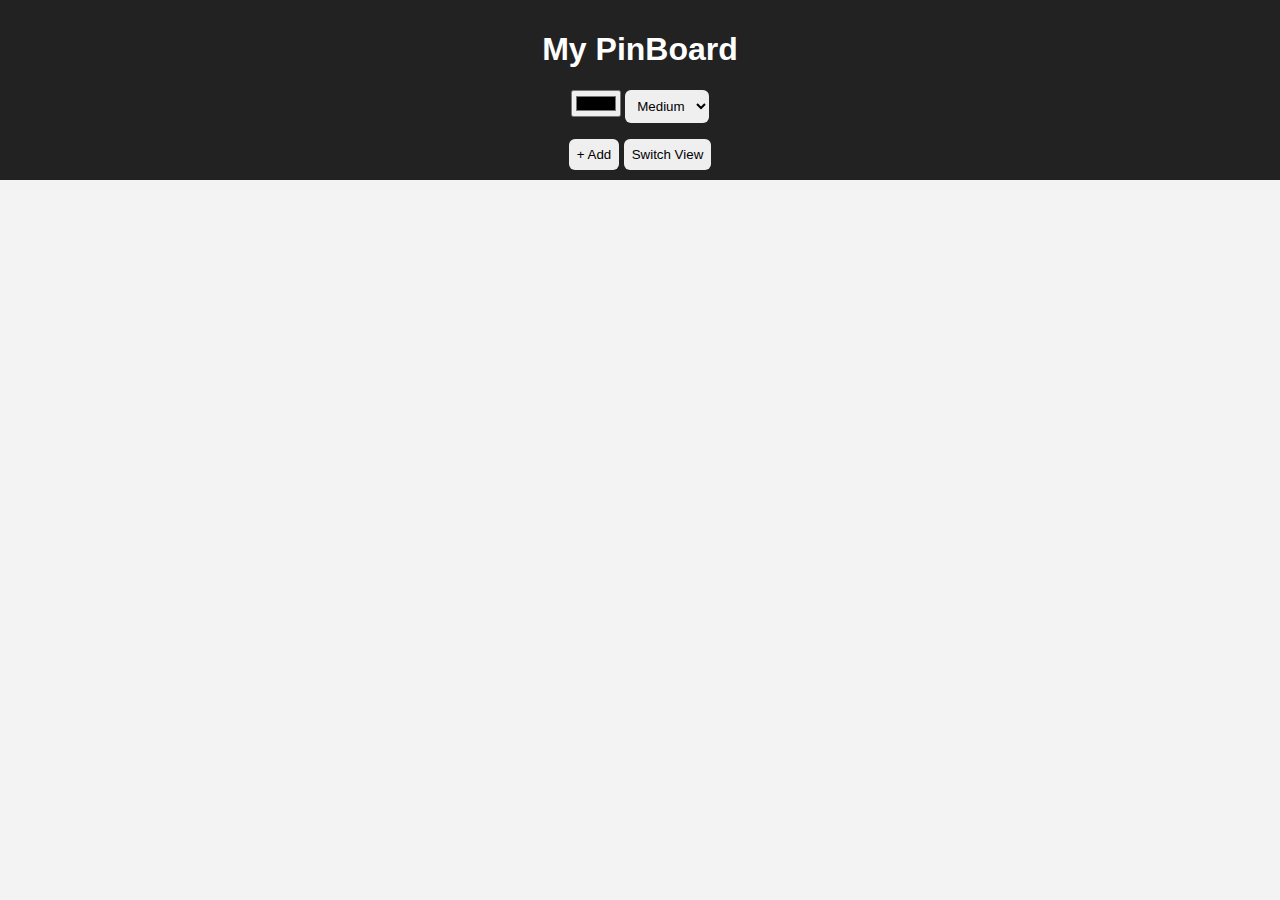
<file: Assignments/Assignment - 01/index.html>
<!DOCTYPE html>
<html lang="en">
    <head>
        <meta charset="UTF-8">
        <meta name="viewport" content="width=device-width, initial-scale=1.0">
        <link rel="stylesheet" href="asset/style.css">
        <script src="asset/script.js" defer></script>
        <title>PinBoard</title>
    </head>
 <body>
    <header>
        <h1> My PinBoard</h1>
        <div class="controls">
            <input type="color" id="colorPicker" value="ffd700">
            <select id="sizePicker">
                <option value="small">Small</option>
                <option value="medium" selected>Medium</option>
                <option value="large">Large</option>
            </select><br>
            <button id="addBtn">+ Add</button>
            <button id="viewBtn">Switch View</button>
        </div>
    </header>
    
    <main id="board" class="grid-view">
    </main>
 </body>
</html>
</file>
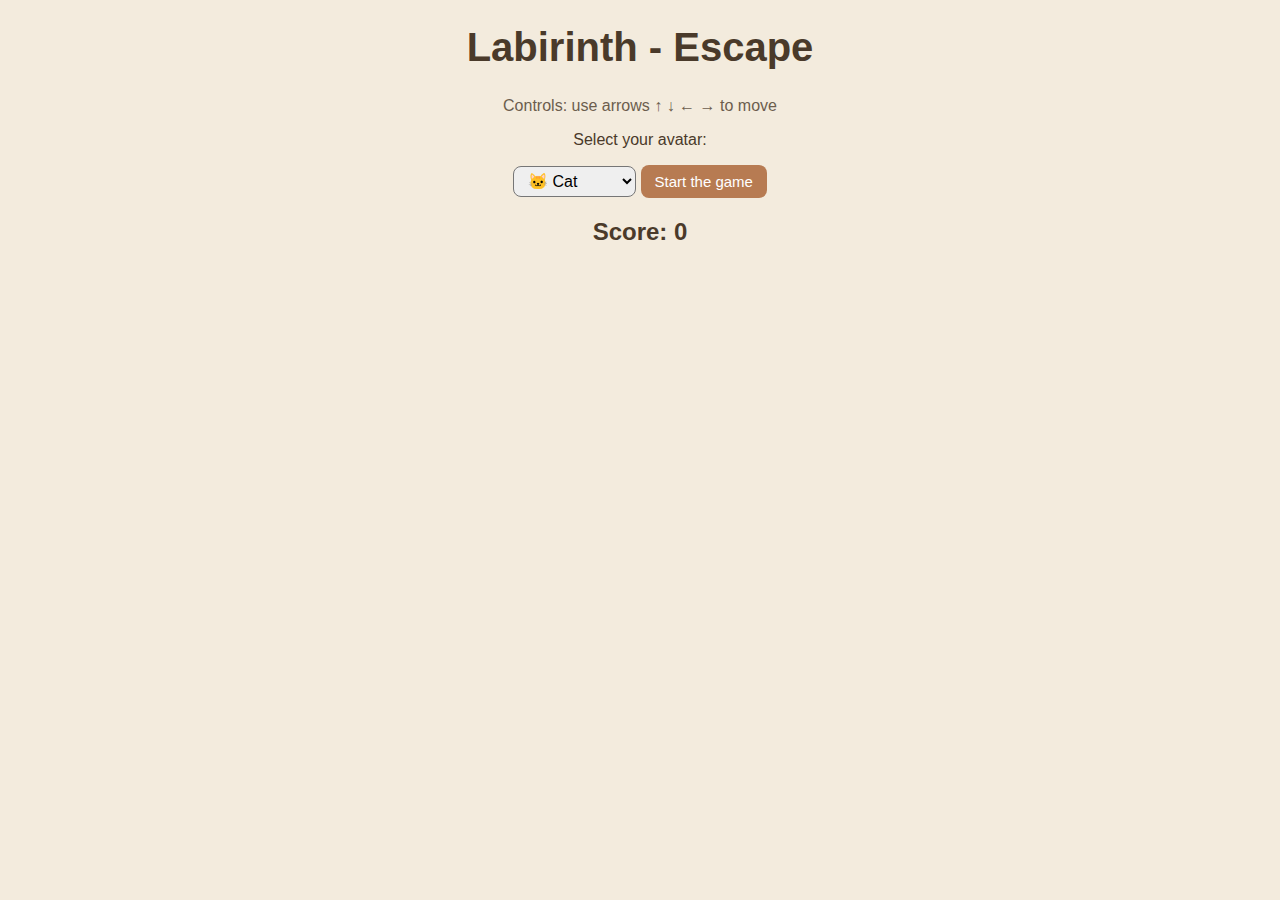
<file: Assignments/Assignment - 02/index.html>
<!DOCTYPE html>
<html lang="en">
    <head>
        <meta charset="UTF-8"/>
        <meta name="viewport" content="widith=device-width,initial-scale=1.0"/>
        <title>Labirinth - Escape</title>
        <link rel="stylesheet" href="asset/style.css"/>
    </head>
    <body>
        <h1>Labirinth - Escape</h1>
        <p class="controls">Controls: use arrows ↑ ↓ ← → to move</p>


        <div id="avatarSelect">
            <p>Select your avatar:</p>
            <select id="avatarPicker">
            <option value="🐱">🐱 Cat</option>
            <option value="🐶">🐶 Dog</option>
            <option value="🐵">🐵 Monkey</option>
            <option value="🦊">🦊 Fox</option>
            <option value="🐼">🐼 Panda</option>
        </select>
        <button id="startBtn" onclick="startGame()">Start the game</button>
    </div>

    <h2>Score: <span id="score">0</span></h2>

    <div id="board"></div>

        <script src="asset/script.js"></script>
    </body>
</html>
</file>
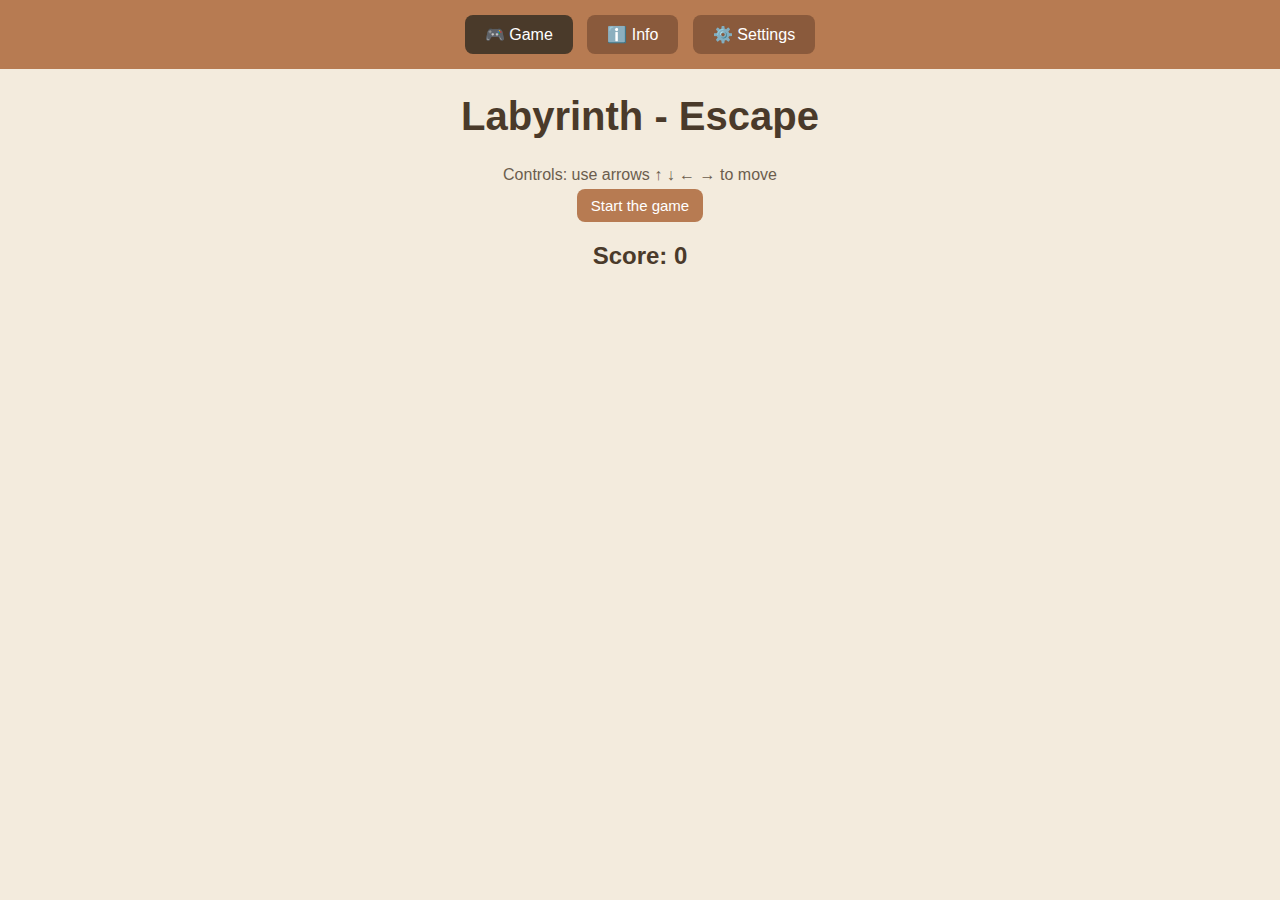
<file: Assignments/Assignment - 03/index.html>
<!DOCTYPE html>
<html lang="en">
<head>
    <meta charset="UTF-8"/>
    <meta name="viewport" content="width=device-width,initial-scale=1.0"/>
    <title>Labyrinth - Escape</title>
    <link rel="stylesheet" href="asset/style.css"/>
</head>
<body>

    <nav>
        <button class="nav-btn active" onclick="showSection('game')">🎮 Game</button>
        <button class="nav-btn" onclick="showSection('info')">ℹ️ Info</button>
        <button class="nav-btn" onclick="showSection('settings')">⚙️ Settings</button>
    </nav>

    <div id="game" class="section active">
        <h1>Labyrinth - Escape</h1>
        <p class="controls">Controls: use arrows ↑ ↓ ← → to move</p>
        
        <div>
            <button id="startBtn" onclick="startGame()">Start the game</button>
        </div>

        <h2>Score: <span id="score">0</span></h2>
        <div id="board"></div>
    </div>

    <div id="info" class="section">
        <h1>📖 Game Info</h1>
        <div class="info-box">
            <h2>How to Play</h2>
            <p>Your goal is to reach the golden exit by moving through the labyrinth!</p>
            <ul>
                <li>Use the arrow keys on your keyboard to move (↑ ↓ ← →)</li>
                <li>Avoid the brown walls (you cannot pass through them)</li>
                <li>Reach the golden circle to win!</li>
                <li>Every victory increases your score.</li>
            </ul>
            <h2>Features</h2>
            <p>Your avatar is a random **dog** image loaded from the web using the "Dog API". 🐶</p>
        </div>
    </div>

    <div id="settings" class="section">
        <h1>⚙️ Settings</h1>
        <div class="settings-box">
            <div class="setting-item">
                <h3>🐶 Load Random Avatar (API)</h3>
                <p>Click to change your dog avatar before starting the game.</p>
                <button onclick="loadRandomAvatar()">🎲 Load a New Dog</button>
                <p id="apiMessage">Load the image before starting!</p>
            </div>
            <div class="setting-item">
                <h3>📊 Current Score</h3>
                <p id="currentScore">0</p>
                <button onclick="resetScore()">Reset Score</button>
            </div>
        </div>
    </div>

    <script src="asset/script.js"></script>
</body>
</html>
</file>
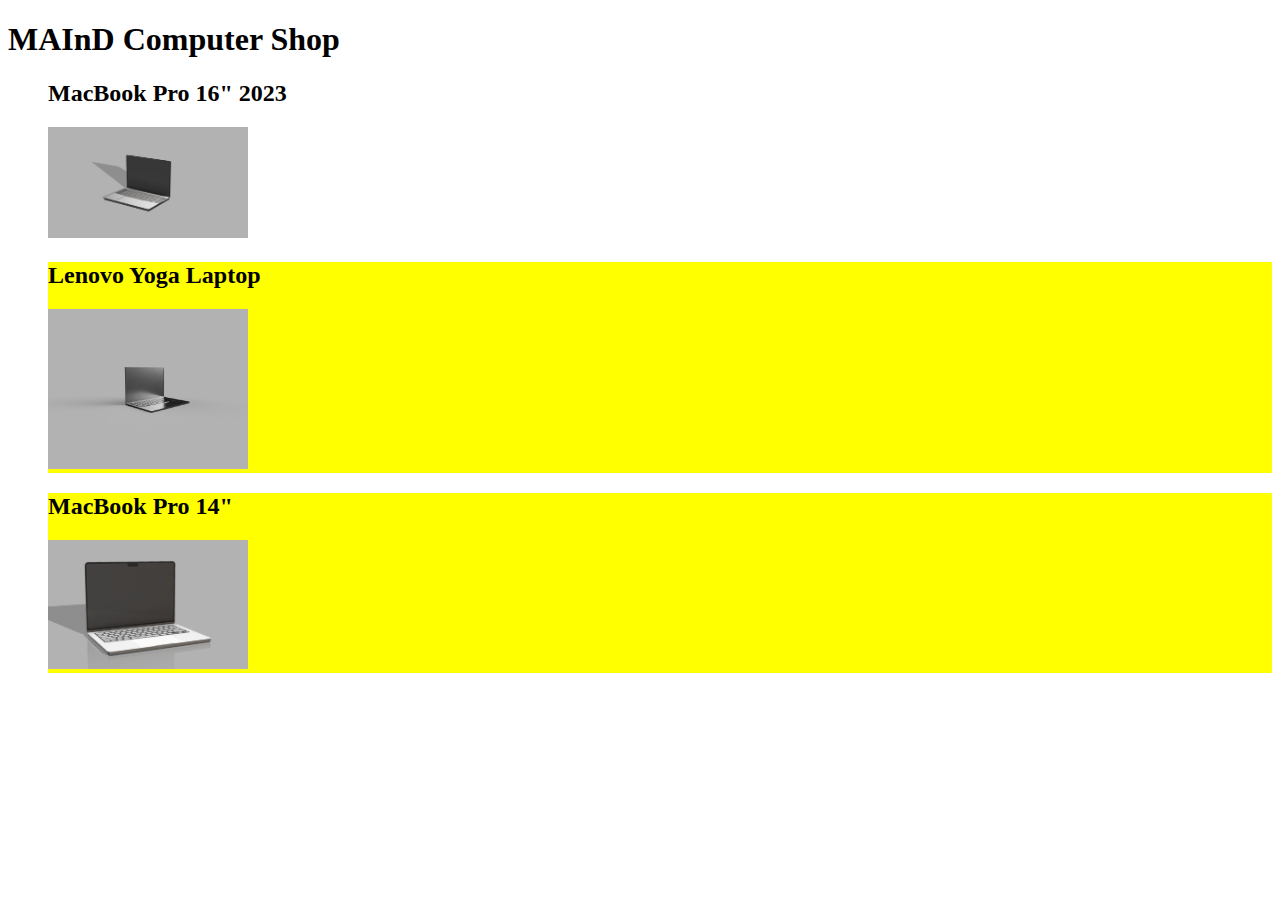
<file: Lessons/Lesson-01/index.html>
<!DOCTYPE html>
<html lang="en">
<head>
    <meta charset="UTF-8">
    <meta name="viewport" content="width=device-width, initial-scale=1.0">
    <link rel="stylesheet" href="style.css">
    <title>MAInD Computer Shop</title>
</head>
<body>
    <h1>MAInD Computer Shop</h1>

    <ul>
        <li>
            <h2>MacBook Pro 16" 2023</h2>
            <img src="assets/img/Compute01.png">
        </li>
        <li class="on-sale">
            <h2>Lenovo Yoga Laptop</h2>
            <img src="assets/img/computer02.png">
        </li>
        <li class="on-sale">
            <h2>MacBook Pro 14"</h2>
            <img src="assets/img/Computer03.png">
        </li>
    </ul>
</body>
</html>
</file>
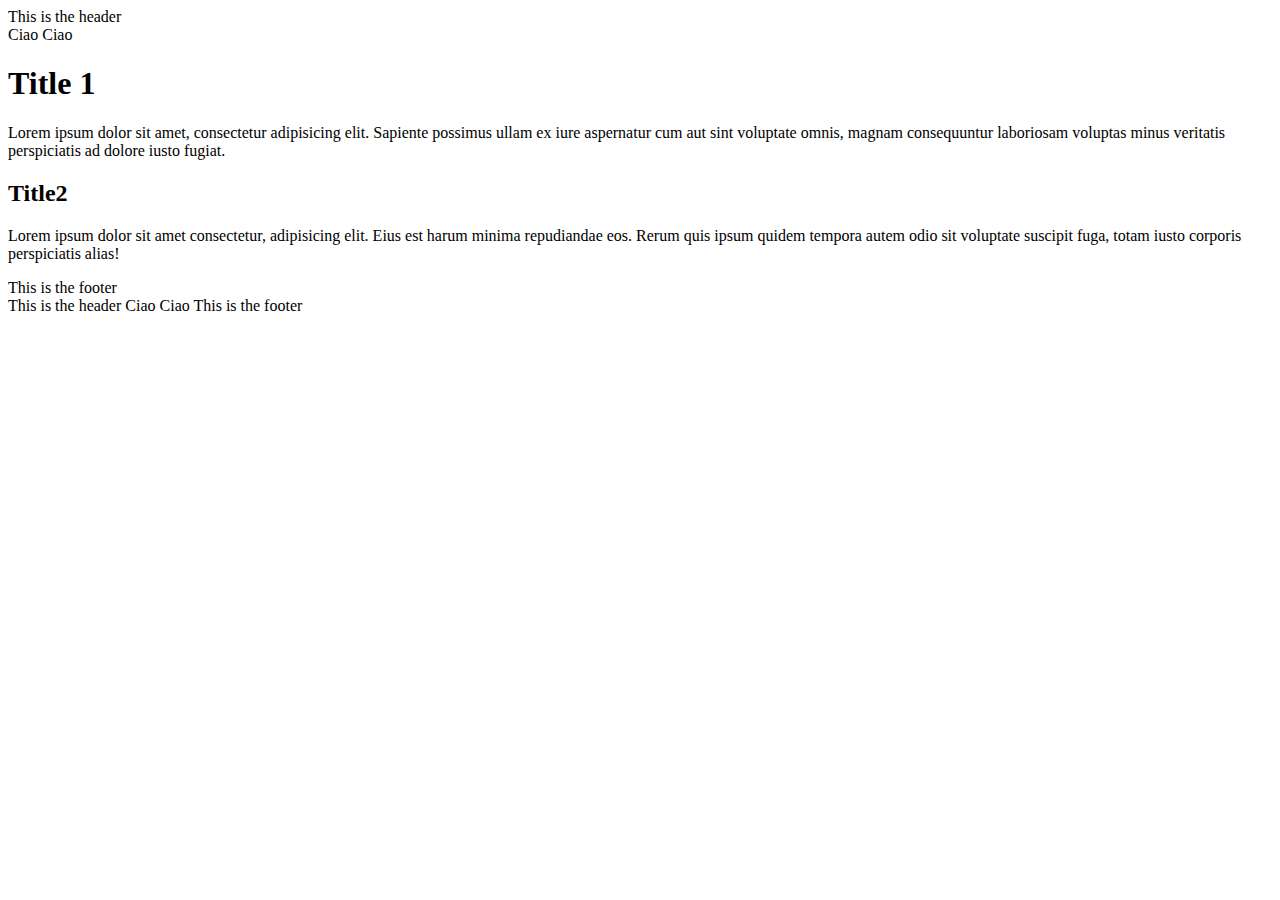
<file: Lessons/Lesson-02/index.html>
<!DOCTYPE html>
<html lang="en">
<head>
    <meta charset="UTF-8">
    <meta name="viewport" content="width=device-width, initial-scale=1.0">
    <link rel="stylesheet" href="assets/# style.css">
</head>
<body>
    <header> This is the header</header>
    <main>
        Ciao Ciao
    </main>
    <article>
        <h1>Title 1</h1>
        <p>
            Lorem ipsum dolor sit amet, consectetur adipisicing elit. Sapiente possimus ullam ex iure aspernatur cum aut sint voluptate omnis, magnam consequuntur laboriosam voluptas minus veritatis perspiciatis ad dolore iusto fugiat.
        </p>
    </article>
    <article>
        <h2>Title2</h2>
        <p>
            Lorem ipsum dolor sit amet consectetur, adipisicing elit. Eius est harum minima repudiandae eos. Rerum quis ipsum quidem tempora autem odio sit voluptate suscipit fuga, totam iusto corporis perspiciatis alias!
        </p>
    </article>
    <footer>
        This is the footer
    </footer>
    <div>
    This is the header
    Ciao Ciao
    This is the footer
    </div>
    </body>
</html>
</file>
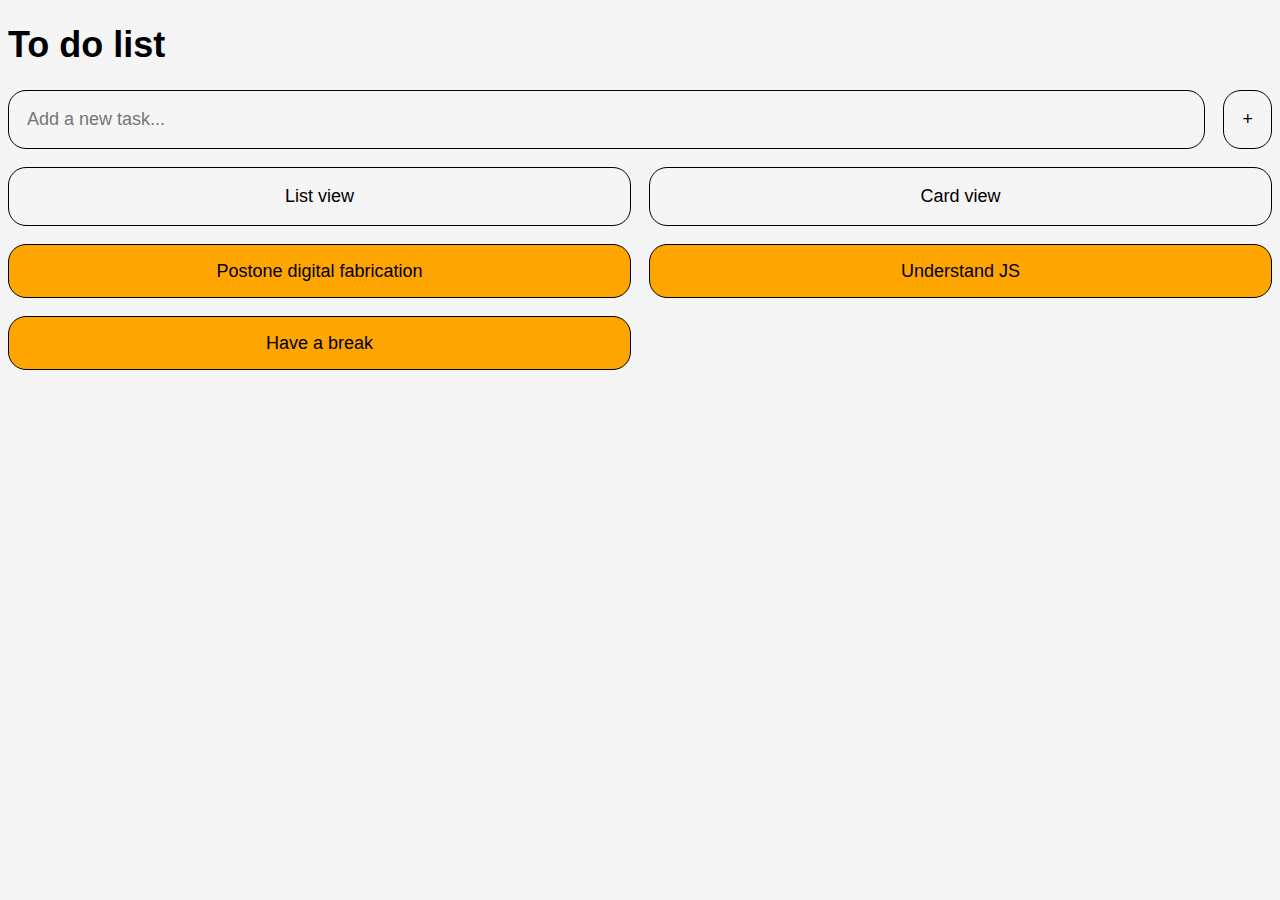
<file: Lessons/Lesson-03/index.html>
<!DOCTYPE html>
<html lang="en">
<head>
    <meta charset="UTF-8">
    <meta name="viewport" content="width=device-width, initial-scale=1.0">
    <link rel="stylesheet" href="Asset/style.css">
    <script src="Asset/script.js" defer></script>
    <title>To-do list</title>
</head>
<body>

    <header>

        <h1>To do list</h1>
        <!--input and add button-->
        <div id="add-container">
            <input type="text" id="task-input" placeholder="Add a new task...">
            <button id="add-btn">+</button>
        </div>

        <!--view list mode toggle-->
        <div id="view-toggle-container">
            <button id="list-view-btn" class="toggle-btn">List view</button>
            <button id="card-view-btn" class="toggle-btn">Card view</button>
        </div>
    </header>

    <main>
        <!--to-do-list-->

        <ul id="task-list-container" class="card-view">
            <li>Postone digital fabrication</li>
            <li>Understand JS</li>
            <li>Have a break</li>
        </ul>


    </main>
</body>
</html>
</file>
<file: Assignments/Assignment - 01/asset/style.css>
* {
    box-sizing: border-box;
}

body {
    font-family: Arial, sans-serif;
    margin: 0;
    background-color: #f3f3f3;
}

header{
    background: #222;
    color: white;
    padding: 10px;
    text-align: center;
}

.controls {
    margin-top: 10px;
    justify-content: center;
    flex-wrap: wrap;
    gap: 8px;
}

button, select, input [type="color"] {
    padding: 8px;
    border-radius: 6px;
    border: none;
    cursor: pointer;
}

button:hover {
    background-color: #ddd;
}

#sizePicker {
    margin-bottom: 1rem;
}

/*MAIN AREA*/
#board {
    display: grid;
    gap: 10px;
    padding: 10px;
}

/*Grid View*/
.grid-view {
   display: flex;
   flex-wrap: wrap;
   gap: 10px;
   justify-content: flex-start;
   grid-template-columns: repeat(auto-fill, minmax(150px, 1fr));
}

/*List View*/
.list-view {
    width: 100%;
}

.list-view .note {
    width: 100% !important;
    max-width: none !important;
    grid-column: span 1 !important;
}

/*Notes*/
.note {
    display: block;
    flex-wrap: wrap;
    padding: 15px;
    border-radius: 8px;
    color: white;
    position: relative;
    transition: transform 0.2s;
    word-wrap: break-word;
    min-height: 100px;
    min-width: 150px;
}

.note:hover{
    transform: scale(1.03);
}

/*text inside the notes*/
.note[contenteditable="true"]{
    outline: 2px dashed #666;
    background-color: rgba(255, 255, 255, 0.6);
}

/*Remove button*/
.note button {
    position: absolute;
    margin-left: 10px;
    top: 5px;
    right: 5px;
    background: white;
    color: black;
    border: none;
    border-radius: 50%;
    width: 24px;
    font-weight: 900;
    height: 24px;
    cursor: pointer;
    flex-shrink: 0;
    }

/*Sizes*/
.small { 
    font-size: 12px;
    padding: 8px;
    grid-column: span 1;
    height: 80px;
  }
  
  .medium { 
    font-size: 16px;
    padding: 12px;
    grid-column: span 2;
    height: 130px;
  }
  
  .large { 
    font-size: 20px;
    padding: 16px;
    grid-column: span 3;
    height: 180px;
  }

/*Responsive*/
@media (max-width: 600px) {
    header h1 {
        font-size: 20px;
    }
}

.controls {
    flex-direction: column;
    align-items:center;
}
</file>
<file: Assignments/Assignment - 02/asset/style.css>
body {
    font-family: "Arial Rounded MT Bold", Arial, sans-serif;
    background: #f3ebdd;
    text-align: center;
    margin: 0;
    padding: 0;
    color: #4a3a2a;
}

h1{
    margin-top: 25px;
    font-size: 40px;
}

.controls {
    font-size: 16px;
    opacity: 0.8;
    margin-bottom: 5px;
}

.selector {
    margin: 15px 0;
}

button {
    background: #b77b52;
    color: white;
    border: none;
    padding: 8px 14px;
    font-size: 15px;
    border-radius: 8px;
    cursor: pointer;
}
button:hover {
    background: #96613f;
}

select{
    padding: 5px 10px;
    font-size: 16px;
    border-radius: 8px;
}

#board {
    width: 90%;
    max-width: 420px;
    height: 420px;
    margin: 25px auto;
    display: grid;
    grid-template-columns: repeat (7,1fr);
    grid-template-rows: repeat (7,1fr);
    position: relative;
    border-radius: 16px;
    overflow: hidden;
}

.cell {
    border: 1px solid #e0d6c3;
    background: #fff6e8;
    box-sizing: border-box;
}

/*wall*/
.wall{
    background: #b77f5d;
}

/*avatar*/
#player {
    width: 90%;
    height: 90%;
    background-size: cover;
    border-radius: 8px;
    position: absolute;
    box-shadow: 0 0 20px rgba(255, 0, 0.6);
    animation: pulse 1s infinite;
}

/*Exit*/
#exit {
    width: 80%;
    height: 80%;
    background: gold;
    border-radius: 50%;
    position: absolute;
    box-shadow: 0 0 10px rgba(255, 190, 0, 0.55);   
}

@keyframes pulse {
    0%, 100% { transform: scale(1); }
    50% { transform: scale(1.1); }
}


@media (max-width: 600px){
    #board {
        height: 280px;
    }
}
</file>
<file: Assignments/Assignment - 03/asset/style.css>
body {
    font-family: "Arial Rounded MT Bold", Arial, sans-serif;
    background: #f3ebdd;
    text-align: center;
    margin: 0;
    padding: 0;
    color: #4a3a2a;
}

nav {
    background: #b77b52;
    padding: 15px 0;
    margin-bottom: 20px;
}
nav button {
    background: #8a5a3c;
    color: white;
    border: none;
    padding: 10px 20px;
    margin: 0 5px;
    font-size: 16px;
    border-radius: 8px;
    cursor: pointer;
}
nav button:hover {
    background: #6d4630;
}
nav button.active {
    background: #4a3a2a;
}

.section {
    display: none;
}
.section.active {
    display: block;
}

h1 {
    margin-top: 25px;
    font-size: 40px;
}
.controls {
    font-size: 16px;
    opacity: 0.8;
    margin-bottom: 5px;
}
.selector {
    margin: 15px 0;
}

button {
    background: #b77b52;
    color: white;
    border: none;
    padding: 8px 14px;
    font-size: 15px;
    border-radius: 8px;
    cursor: pointer;
}
button:hover {
    background: #96613f;
}
select{
    padding: 5px 10px;
    font-size: 16px;
    border-radius: 8px;
}
#board {
    width: 90%;
    max-width: 420px;
    height: 420px;
    margin: 25px auto;
    display: grid;
    grid-template-columns: repeat(7, 1fr);
    grid-template-rows: repeat(7, 1fr);
    position: relative;
    border-radius: 16px;
    overflow: hidden;
}
.cell {
    border: 1px solid #e0d6c3;
    background: #fff6e8;
    box-sizing: border-box;
}
.wall{
    background: #b77f5d;
}
#player {
    width: 90%;
    height: 90%;
    background-size: cover;
    background-position: center;
    background-repeat: no-repeat;
    border-radius: 8px;
    position: absolute;
    box-shadow: 0 0 15px rgba(0, 0, 0, 0.3);
    background-color: #ffb366;
}
#exit {
    width: 80%;
    height: 80%;
    background: gold;
    border-radius: 50%;
    position: absolute;
    box-shadow: 0 0 10px rgba(255, 190, 0, 0.55);
}

.info-box, .settings-box {
    max-width: 600px;
    margin: 20px auto;
    padding: 20px;
    background: white;
    border-radius: 12px;
    text-align: left;
}
.info-box h2 {
    color: #b77b52;
}
.setting-item {
    margin: 15px 0;
    padding: 15px;
    background: #f9f9f9;
    border-radius: 8px;
    text-align: center;
}
#apiMessage {
    margin-top: 10px;
    font-size: 14px;
    color: #666;
}

@media (max-width: 600px){
    #board { height: 280px; }
}
</file>
<file: Lessons/Lesson-01/style.css>
img {
    width: 200px;
}

ul {
    list-style: none;
}

.on-sale{
    background-color: yellow;
}

#best-one {
    background-color: red;
}
</file>
<file: Lessons/Lesson-03/Asset/style.css>
/* general rules*/

html {
    font-size: 24px;
    font-family: sans-serif;
    background-color: whitesmoke;
}

h1{
    text-align: center;
}

input, button {
    box-sizing: border-box;
    margin: 0;
    padding: 0;
    border: none;
    background: none;
    font: inherit;
    color: inherit;
    outline: none
}

button {
    border: 1px solid black;
    padding: 1rem;
    border-radius: 1rem;
}
/* input and add button */

#add-container {
    display: flex;
    gap: 1rem;
    margin-bottom: 1rem;
}

#task-input {
    width: 100%;
    border: 1px solid black;
    padding: 1rem;
    border-radius: 1rem;
}

/* view list mode toggle */

#view-toggle-container {
    display: flex;
    gap: 1rem;
}

.toggle-btn {
    background-color: whitesmoke;
    width: 50%;
}

/* to-do-list */

/* card-view */

.card-view {
    display: flex;
    flex-wrap: wrap;
    padding-left: 0;
    gap: 1rem
}


.card-view li{
    display: block;
    width: 100%;
    background-color: orange;
    height: 3rem;
    border: 1px solid black;
    border-radius: 1rem;
    display: flex;
    justify-content: center;
    align-items: center;
}

/* list-view */

.list-view {
    border: 1px solid black;
    border-radius: 1rem;
    padding: 1rem 1rem 1rem 2rem;
    background-color: orange;
}

.list-view li{
    height: 2rem;
    display: list-item;
}

/* buttons */


/* general button roules */

button:hover {
    cursor: pointer;
}

.toggle-btn:hover{
    background-color: royalblue;

}

.toggle-btn:active{
    background-color: mediumblue;
    color: white;
}

#add-btn:hover{
    background-color: darkorange;
}

#add-btn:active{
    background-color: orangered;
    color: white;
}

/* responsive layout*/

@media only screen and (min-width: 600px) {
    .card-view li {
        width: calc((100% - 1rem) / 2); /* because the .card-view is flex with 1rem gap, the width calculation has to take into consideration the gaps too */
        box-sizing: border-box;
    }
}

@media only screen and (min-width: 900px){

    html{
        font-size: 18px;
    }

    h1 {
        text-align: left;
    }

    .card-view li {
        width: calc((100% - 2 rem) / 3);
        box-sizing: border-box;
    }
}
</file>
